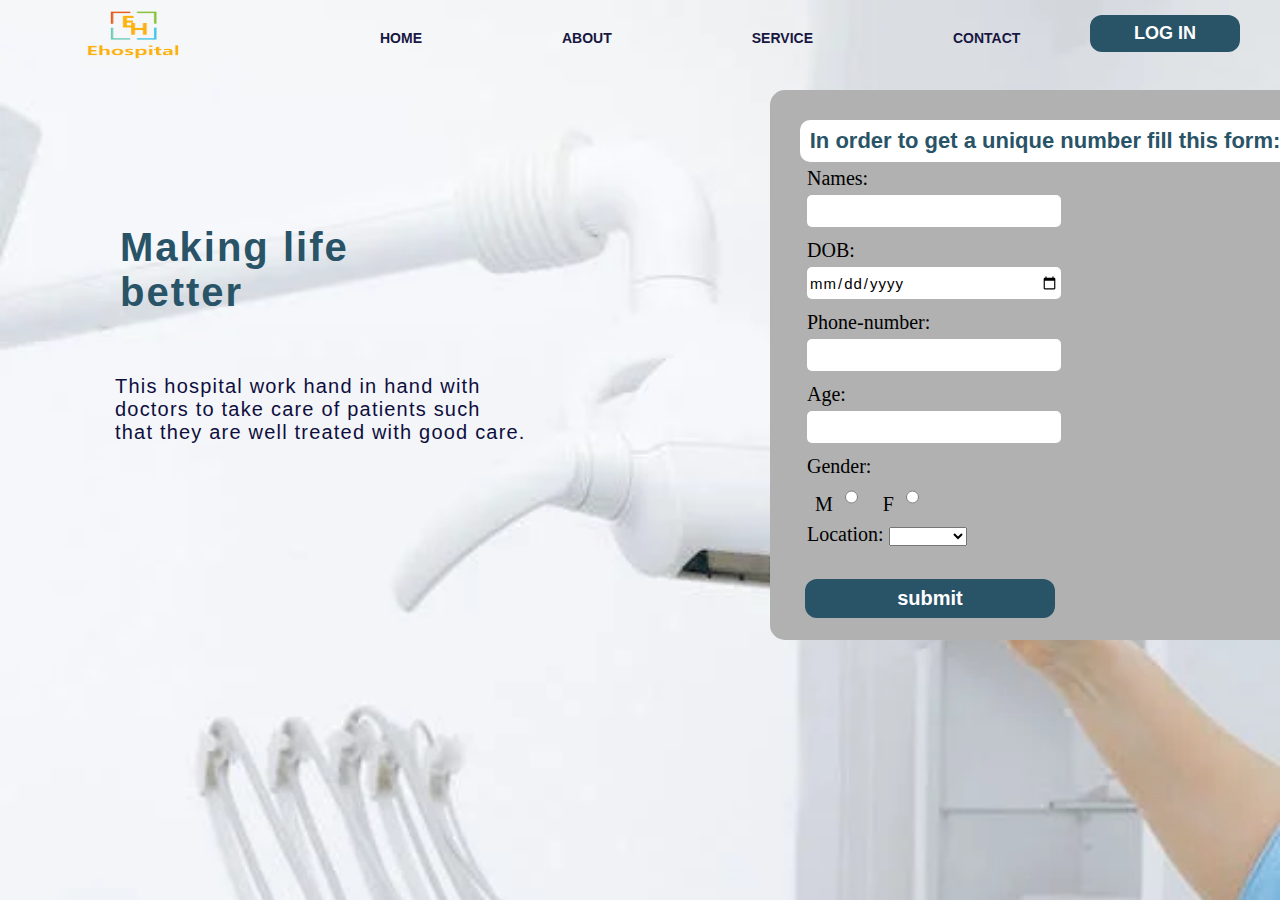
<file: index.html>
<!DOCTYPE html>
<head>
   <link rel="stylesheet" href="css/E_hospital.css">
   <link rel="stylesheet" href="css/header.css">
    <title>E-HOSPITAL</title>
</head>
<body>
    <div class="main">
        <div class="navbar">
            <div class="icon">
            <img src="./pictures/logo.png" alt="">
            </div>

            <div class="menu">
                <ul class="menu-items">
                    <li><a href="./index.html">HOME</a></li>
                    <li><a href="projects/about.html">ABOUT</a></li>
                    <li><a href="projects/service.html">SERVICE</a></li>
                    <li><a href="projects/contact.html">CONTACT</a></li>
                </ul>
            </div>
                <div class="button1"><a href="projects/login1.html"><button type="submit">LOG IN</button></a>
              </div>
        </div>

        <div class="content">
                <h1>Making life <br>better</h1>
                <p class="par">This hospital work hand in hand with <br> doctors to take care of patients such <br> that they are well treated with good care.</p>
            </div>
            <div class="form">
                <form  method="post" action="./index.php">
                <h2>In order to get a unique number fill this form:</h2>
                <label for="name">Names:</label><br>
                <input type="text" name="name" id="name"><br> 
                <label for="dob">DOB:</label><br>
                <input type="date" name="dob" id="dob"><br>
                <label for="Phone-number">Phone-number:</label><br>
                <input type="numeric" name="Phone_number" id="phone_number"><br>
                <label for="age">Age:</label><br>
                <input type="numeric" name="age" id="age"><br>
                <label for="">Gender:</label><br>
                <span>M</span><input class="gender" type="radio" name="gender" id="male" value="male">
                <span>F</span><input class="gender" type="radio" name="gender" id="female" value="female"><br>
                 <label for="" name="location">Location:</label>
                 <select name="location" id="">
                    <option></option>
                     <option>Kigali</option>
                     <option>Muhanga</option>
                     <option>Kamonyi</option>
                     <option>Rulindo</option>
                     <option>Huye</option>
                 </select><br><br>
                 <div  class="button2">
                 <button type="submit" onclick="register();">submit</button>
                </div></form>
             </div>
        </div>
        <script src="../js/registration.js"></script>
</body>
</html>
</file>
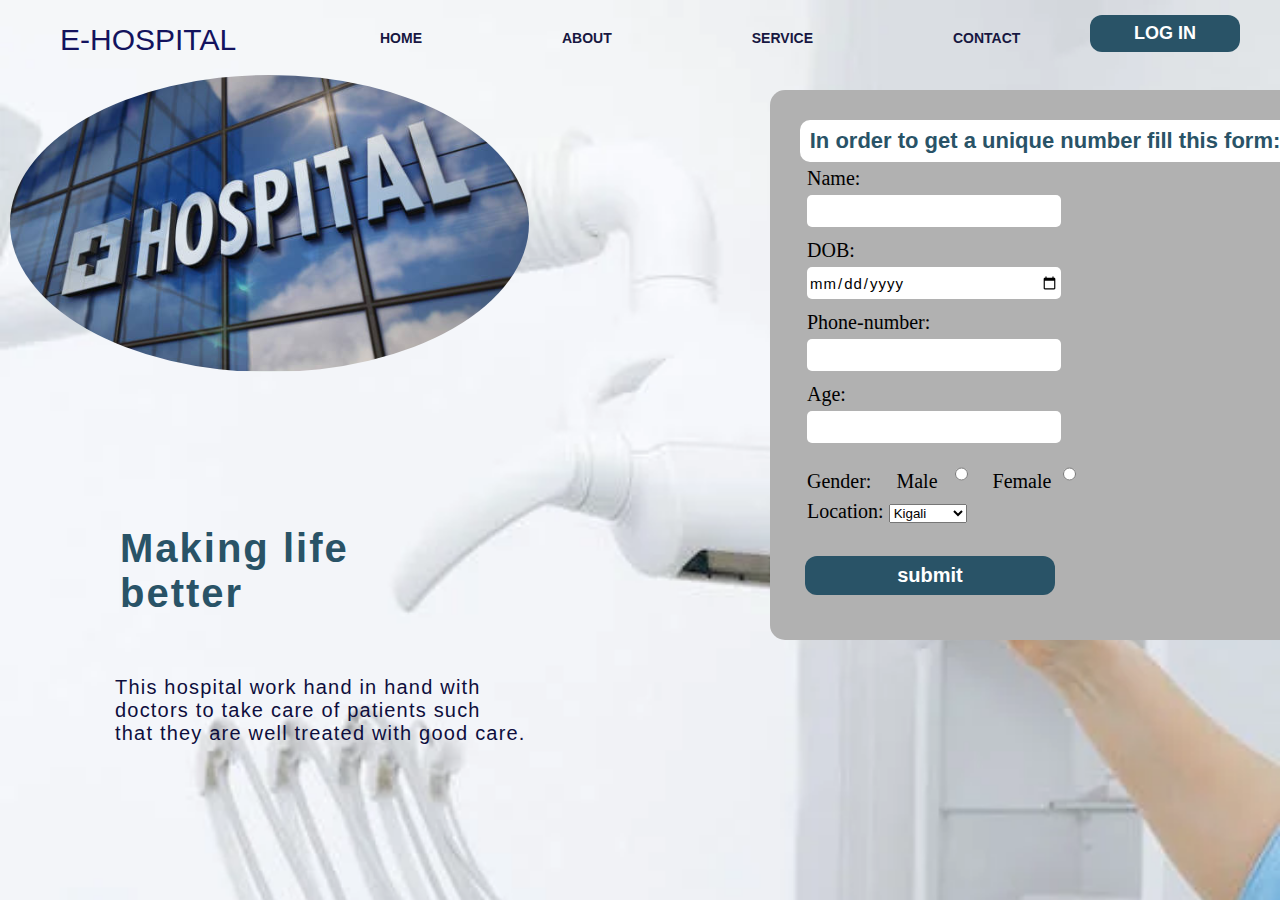
<file: projects/index.html>
<!DOCTYPE html>
<head>
   <link rel="stylesheet" href="../css/E_hospital.css">
   <link rel="stylesheet" href="../css/header.css">
    <title>E-HOSPITAL</title>
</head>
<body>
    <div class="main">
        <div class="navbar">
            <div class="icon">
                <a href="index.html" class="logo">E-HOSPITAL</a>
            </div>

            <div class="menu">
                <ul class="menu-items">
                    <li><a href="index.html">HOME</a></li>
                    <li><a href="about.html">ABOUT</a></li>
                    <li><a href="service.html">SERVICE</a></li>
                    
                    <!--<li><a href="doctors.html"></a></li>-->
                    <li><a href="contact.html">CONTACT</a></li>
                </ul>
            </div>
                <div class="button1"><a href="login1.html"><button type="submit">LOG IN</button></a>
              </div>
        </div>
            <div class="pic"><img src="../pictures/pic11.PNG" alt=""></div>

            <div class="content">
                <h1>Making life <br>better</h1>
                <p class="par">This hospital work hand in hand with <br> doctors to take care of patients such <br> that they are well treated with good care.</p>
            </div>
            <div class="form">
                <h2>In order to get a unique number fill this form:</h2>
                <label for="name">Name:</label><br>
                <input type="text" name="name" id="name"><br> 
                <label for="dob">DOB:</label><br>
                <input type="date" name="dob" id="dob"><br>
                <label for="Phone-number">Phone-number:</label><br>
                <input type="numeric" name="Phone-number" id="phone-number"><br>
                <label for="age">Age:</label><br>
                <input type="numeric" name="age" id="age"><br>
                <label for="">Gender:</label>
                <span>Male</span>  <input class="gender" type="radio" name="male" id="male" >
                  <span>Female</span><input class="gender" type="radio" name="female" id="female" ><br>
                 <label for="">Location:</label>
                 <select name="" id="">
                     <option>Kigali</option>
                     <option>Muhanga</option>
                     <option>Kamonyi</option>
                     <option>Rulindo</option>
                     <option>Huye</option>
                 </select><br><br>
                 <div  class="button2">
                 <button type="submit" onclick="register();">submit</button>
                </div>
             </div>
        </div>
        <script src="../js/registration.js"></script>
</body>
</html>
</file>
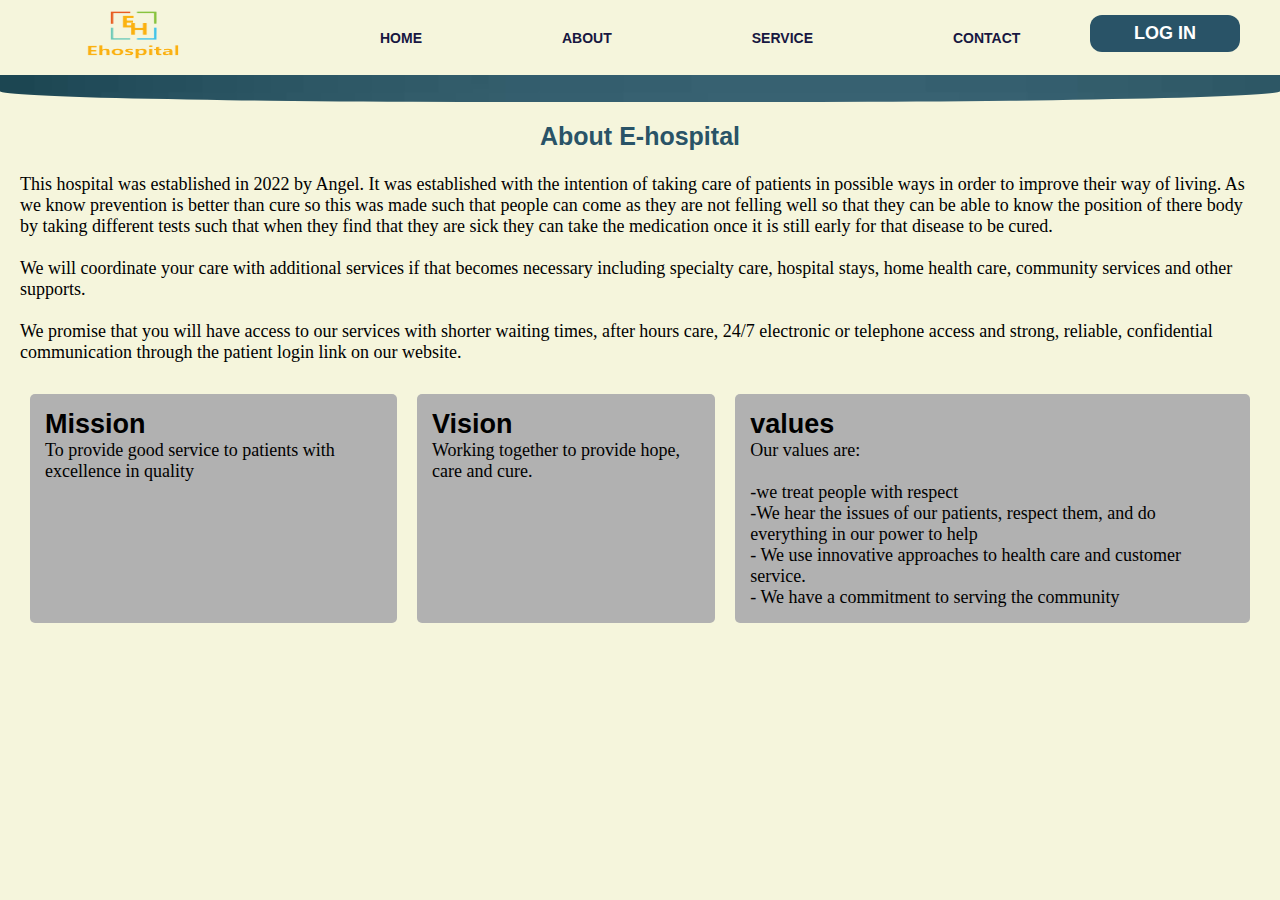
<file: projects/about.html>
<!DOCTYPE html>
<head>
    
    <title>About</title>
    <link rel="stylesheet" href="../css/about.css">
    <link rel="stylesheet" href="../css/header.css">
</head>
<body style="font-size: 20px;">

    <div class="navbar">
        <div class="icon">
            <img src="../pictures/logo.png" alt="">
        </div>

        <div class="menu">
            <ul class="menu-items">
                <li><a href="../index.html">HOME</a></li>
                <li><a href="about.html">ABOUT</a></li>
                <li><a href="service.html">SERVICE</a></li>
                <li><a href="contact.html">CONTACT</a></li>
            </ul>
        </div>
            <div class="button1"><a href="login1.html"><button type="submit">LOG IN</button></a>
          </div>
    </div>
    
    <div class="pic1" 
    style="background-image: url(../pictures/img6.JPG);
     height: 3vh; 
     background-size:cover;
     border-bottom-left-radius:40%;
     border-bottom-right-radius:40%;">
     </div>
    <div class="main">
    <h1 style="color: rgb(41, 83, 103); text-align: center; font-family: arial; font-size: 25px;" >About E-hospital</h1><br>
    <div style="font-size: 18px;">
    <p >This hospital was established in 2022 by Angel. It was established with the intention of taking care of patients in possible ways
        in order to improve their way of living. As we know prevention is better than cure so this was made such that people can come
        as they are not felling well so that they can be able to know the position of there body by taking different tests such that when they
        find that they are sick they can take the medication once it is still early for that disease to be cured. <br> <br> We will coordinate your 
        care with additional services if that becomes necessary including specialty care, hospital stays, home health care, community services 
        and other supports. <br> <br> We promise that you will have access to our services with shorter waiting times, after hours care, 24/7 
        electronic or telephone access and strong, reliable, confidential communication through the patient login link on our website.
      </p><br>
      <div class="both">
      <div class="card">
        <h2 style="font-family: arial;">Mission</h2>
        <p>To provide good service to patients with excellence in quality</p><br></div>
        <div class="card">
        <h2 style="font-family: arial;">Vision</h2>
        <p>Working together to provide hope, care and cure.</p><br></div>
        <div class="card">
        <h2 style="font-family: arial;">values</h2>
        <p>Our values are: </p><br>
        -we treat people with respect<br>
        -We hear the issues of our patients, respect them, and do everything in our power to help <br>
        - We use innovative approaches to health care and customer service. <br>
        - We have a commitment to serving the community <br></div>
    </div>
    </div>
</div>
</body>
</html>
</file>
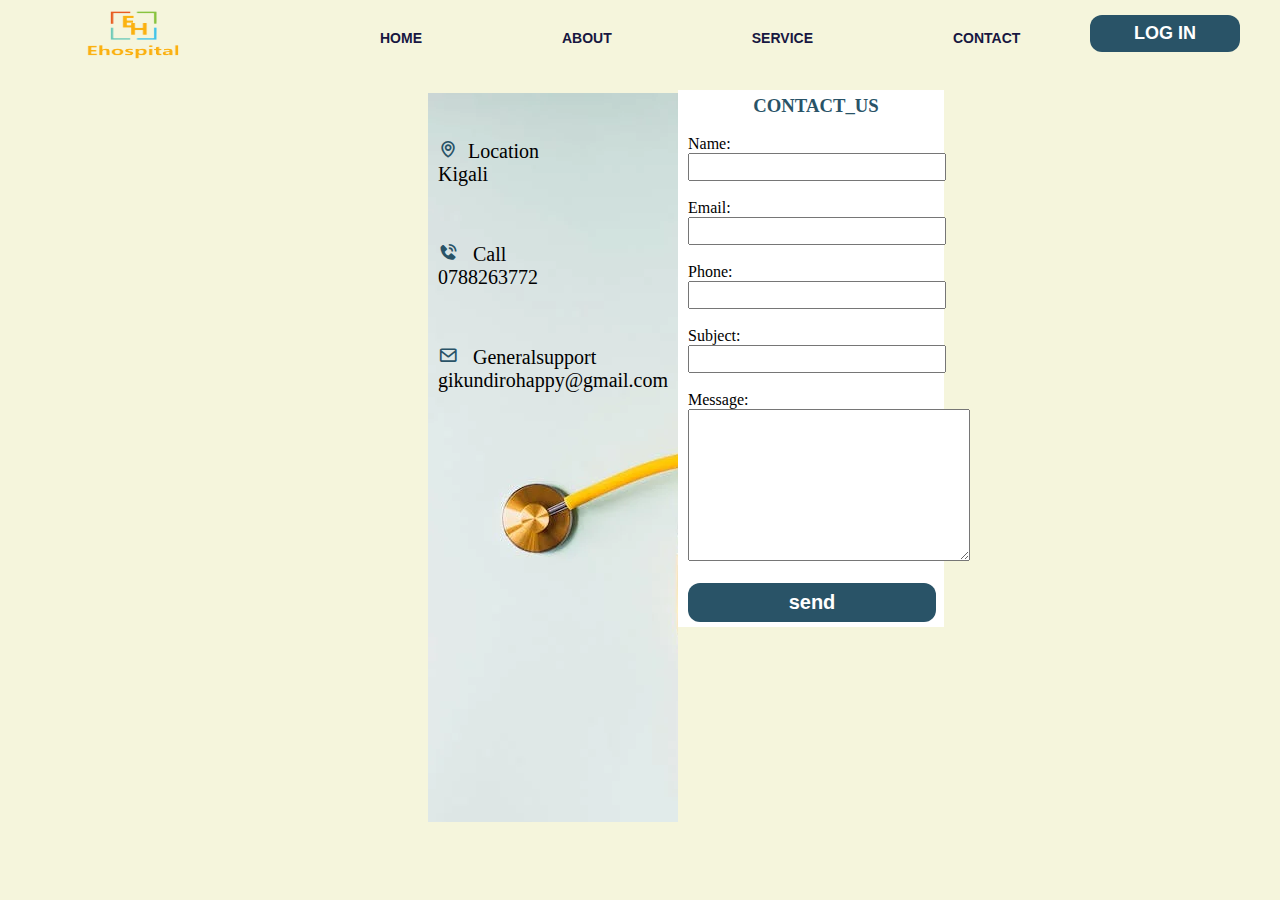
<file: projects/contact.html>
<!DOCTYPE html>
<head>
    <title>Contact</title>
    <link rel="stylesheet" href="../css/header.css">
    <link rel="stylesheet" href="../css/contact.css">
    <link href='https://unpkg.com/boxicons@2.1.4/css/boxicons.min.css' rel='stylesheet'>
</head>
<body>
<div class="contact-main">
    <div class="navbar">
        <div class="icon">
            <img src="../pictures/logo.png" alt="">
            </div>

        <div class="menu">
            <ul class="menu-items">
                <li><a href="../index.html">HOME</a></li>
                <li><a href="about.html">ABOUT</a></li>
                <li><a href="service.html">SERVICE</a></li>
                
                <!--<li><a href="doctors.html"></a></li>-->
                <li><a href="contact.html">CONTACT</a></li>
            </ul>
        </div>
            <div class="button1"><a href="login1.html"><button type="submit">LOG IN</button></a>
          </div>
    </div><br>
    <div class="contact-image">
        <br><br>
        
        <p><span><i class='bx bx-map' style='color:rgb(41, 83, 103)'  ></i></span>Location <br>Kigali</p><br><br>
        <p><span><i class='bx bxs-phone-call' style='color:rgb(41, 83, 103)' ></i></span> Call <br>0788263772</p><br><br>
        <p><span><i class='bx bx-envelope' style='color:rgb(41, 83, 103)'  ></i></span> Generalsupport<br>gikundirohappy@gmail.com</p>
    </div>
    <div class="contact-form">
    <h3>CONTACT_US</h3><br>
    <form method="post" action="../contact.php">
        <label for="name">Name:</label><br>
        <input type="text" name="name" id="name"><br><br>
    <label for="email">Email:</label><br>
    <input type="text" name="email" id="email"><br><br>
    <label for="phone">Phone:</label><br>
    <input type="numeric" name="phone" id="phone"><br><br>
    <label for="subject">Subject:</label><br>
    <input type="text" name="subject" id="subject"><br><br>
    <label for="message">Message:</label><br>
    <textarea name="message" id="" cols="33" rows="10"></textarea><br><br>
    <button type="submit">send</button>
    </form>
    </div>

</div>
</body>
</html>
</file>
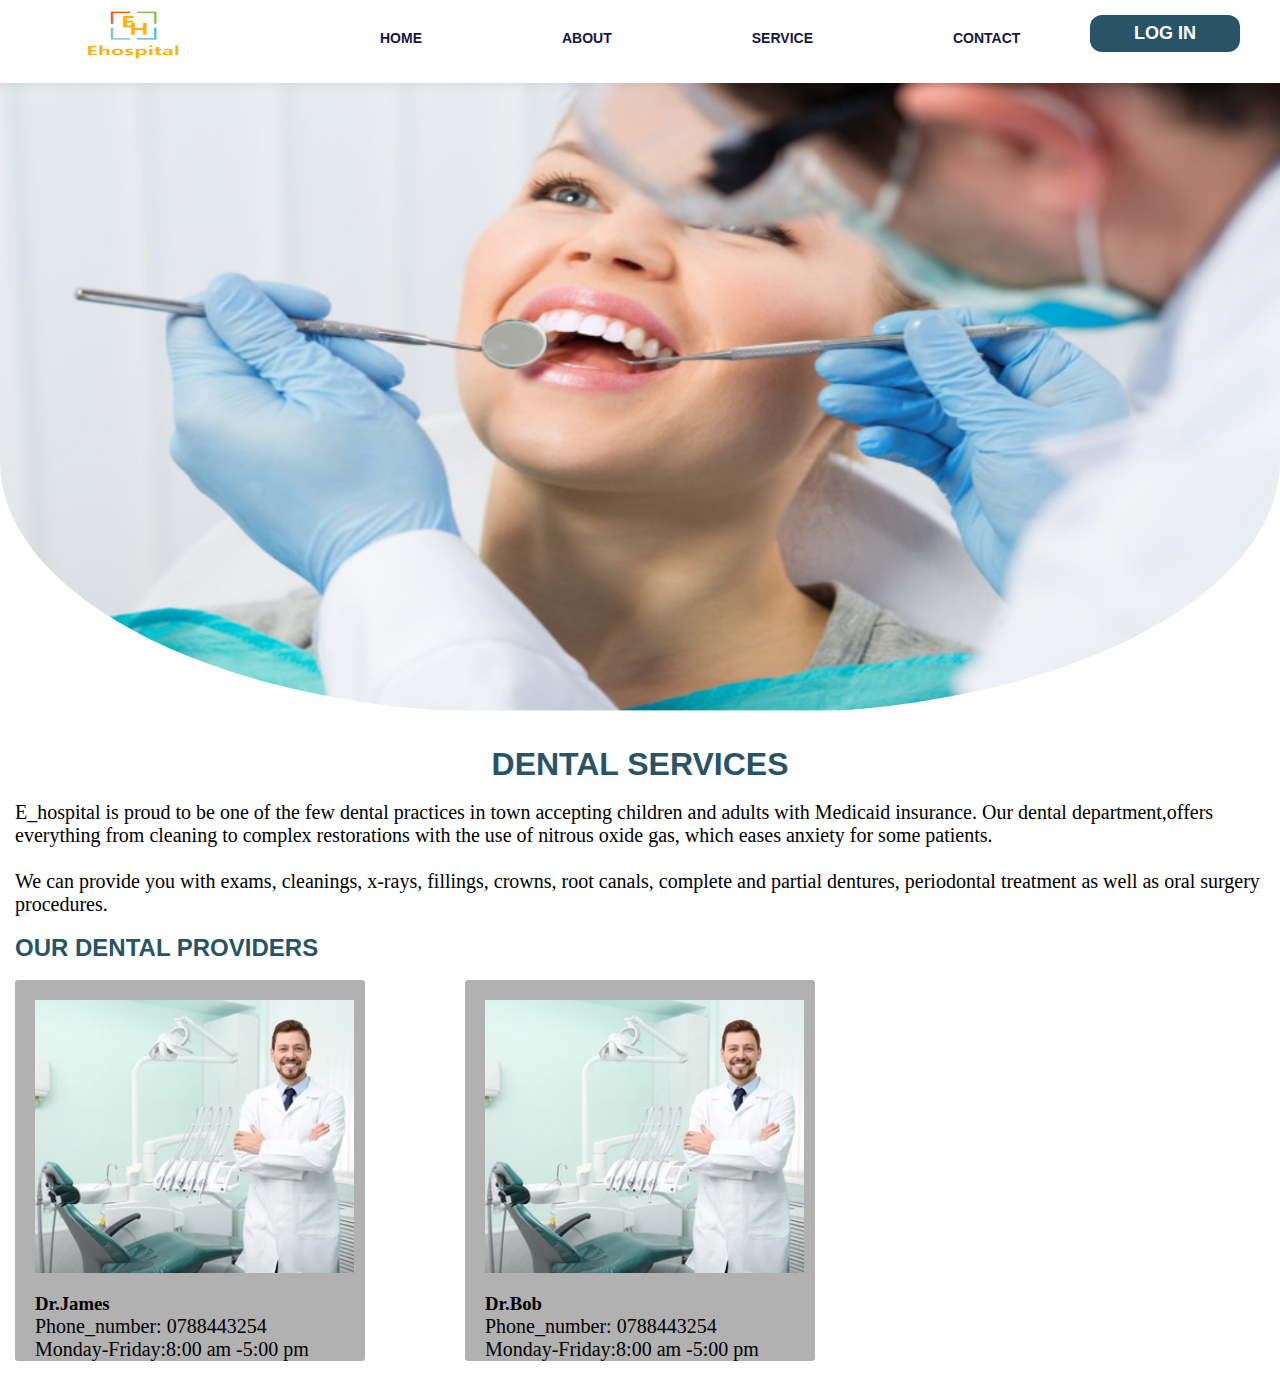
<file: projects/dental.html>
<html>
  <head>
    <title>pediatrics</title>
    <link rel="stylesheet" href="../css/header.css" />
    <link rel="stylesheet" href="../css/dental.css" />
  </head>
  <body>
    <div class="navbar">
      <div class="icon">
        <img src="../pictures/logo.png" alt="" />
      </div>

      <div class="menu">
        <ul class="menu-items">
          <li><a href="../index.html">HOME</a></li>
          <li><a href="about.html">ABOUT</a></li>
          <li><a href="service.html">SERVICE</a></li>
          <li><a href="contact.html">CONTACT</a></li>
        </ul>
      </div>
      <div class="button1">
        <a href="login1.html"><button type="submit">LOG IN</button></a>
      </div>
    </div>
    <div class="dental_image">
      <img src="../pictures/dental3.PNG" alt="" />
    </div>
    <br />

    <div class="dental_main">
      <h1>DENTAL SERVICES</h1>
      <br />
      <p>
        E_hospital is proud to be one of the few dental practices in town
        accepting children and adults with Medicaid insurance. Our dental
        department,offers everything from cleaning to complex restorations with
        the use of nitrous oxide gas, which eases anxiety for some patients.
        <br /><br />
        We can provide you with exams, cleanings, x-rays, fillings, crowns, root
        canals, complete and partial dentures, periodontal treatment as well as
        oral surgery procedures.
      </p>
      <br />

      <h2>OUR DENTAL PROVIDERS</h2>
      <br />
      <div class="doctors">
        <div class="doctor1_details">
          <img src="../pictures/dentaldoc1.PNG" alt="" /><br />
          <div class="data">
            <h3>Dr.James</h3>
            <p>
              Phone_number: 0788443254 <br />
              Monday-Friday:8:00 am -5:00 pm
            </p>
          </div>
        </div>
        <div class="doctor1_details">
          <img src="../pictures/dentaldoc1.PNG" alt="" /><br />
          <div class="data">
            <h3>Dr.Bob</h3>
            <p>
              Phone_number: 0788443254 <br />
              Monday-Friday:8:00 am -5:00 pm
            </p>
          </div>
        </div>
      </div>
      <br />
    </div>
  </body>
</html>
</file>
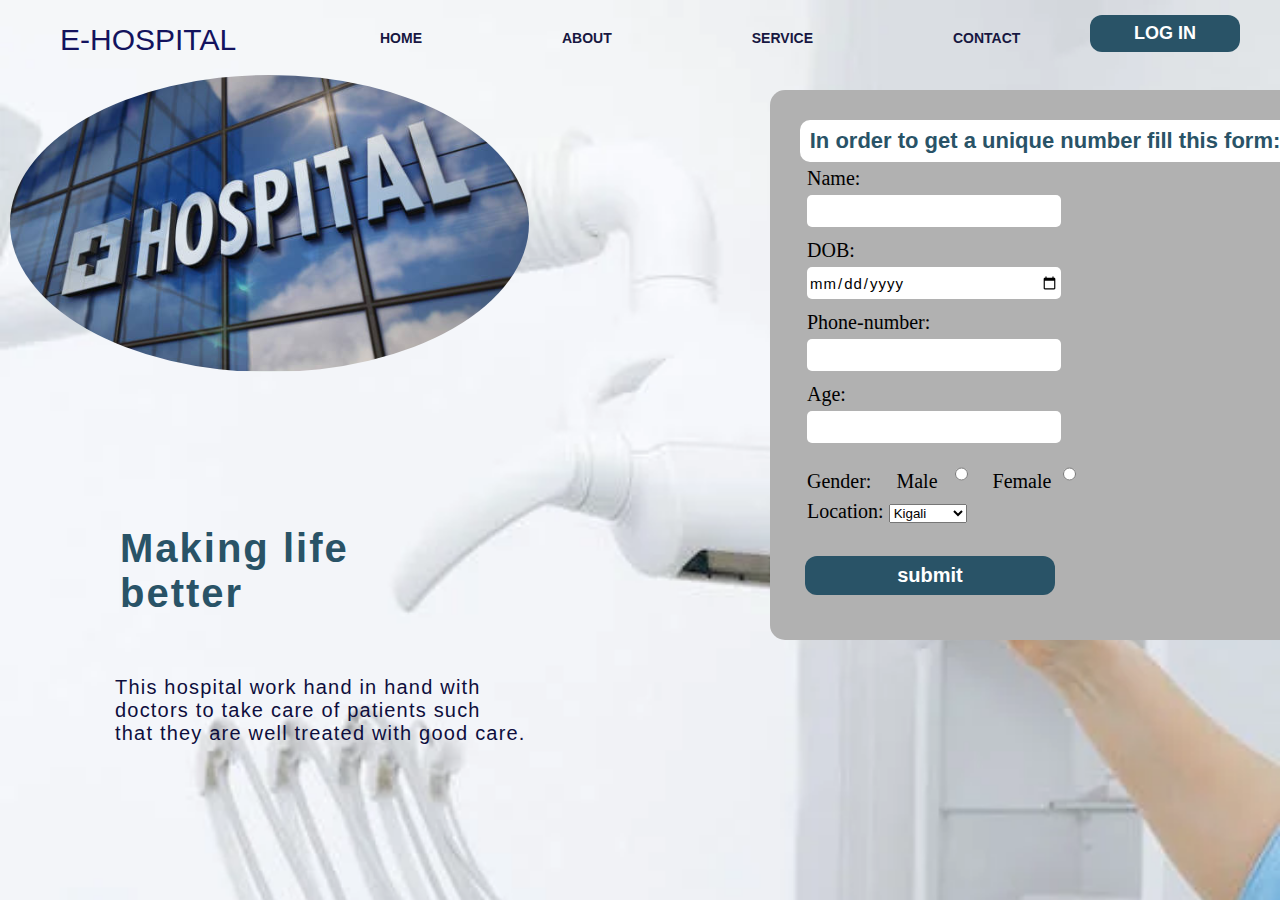
<file: projects/E_hospital.html>
<!DOCTYPE html>
<head>
   <link rel="stylesheet" href="../css/E_hospital.css">
   <link rel="stylesheet" href="../css/header.css">
    <title>E-HOSPITAL</title>
</head>
<body>
    <div class="main">
        <div class="navbar">
            <div class="icon">
                <a href="E_hospital.html" class="logo">E-HOSPITAL</a>
            </div>

            <div class="menu">
                <ul class="menu-items">
                    <li><a href="E_hospital.html">HOME</a></li>
                    <li><a href="about.html">ABOUT</a></li>
                    <li><a href="service.html">SERVICE</a></li>
                    
                    <!--<li><a href="doctors.html"></a></li>-->
                    <li><a href="contact.html">CONTACT</a></li>
                </ul>
            </div>
                <div class="button1"><a href="login1.html"><button type="submit">LOG IN</button></a>
              </div>
        </div>
            <div class="pic"><img src="../pictures/pic11.PNG" alt=""></div>

            <div class="content">
                <h1>Making life <br>better</h1>
                <p class="par">This hospital work hand in hand with <br> doctors to take care of patients such <br> that they are well treated with good care.</p>
            </div>
            <div class="form">
                <h2>In order to get a unique number fill this form:</h2>
                <label for="name">Name:</label><br>
                <input type="text" name="name" id="name"><br> 
                <label for="dob">DOB:</label><br>
                <input type="date" name="dob" id="dob"><br>
                <label for="Phone-number">Phone-number:</label><br>
                <input type="numeric" name="Phone-number" id="phone-number"><br>
                <label for="age">Age:</label><br>
                <input type="numeric" name="age" id="age"><br>
                <label for="">Gender:</label>
                <span>Male</span>  <input class="gender" type="radio" name="male" id="male" >
                  <span>Female</span><input class="gender" type="radio" name="female" id="female" ><br>
                 <label for="">Location:</label>
                 <select name="" id="">
                     <option>Kigali</option>
                     <option>Muhanga</option>
                     <option>Kamonyi</option>
                     <option>Rulindo</option>
                     <option>Huye</option>
                 </select><br><br>
                 <div  class="button2">
                 <button type="submit" onclick="register();">submit</button>
                </div>
             </div>
        </div>
        <script src="../js/registration.js"></script>
</body>
</html>
</file>
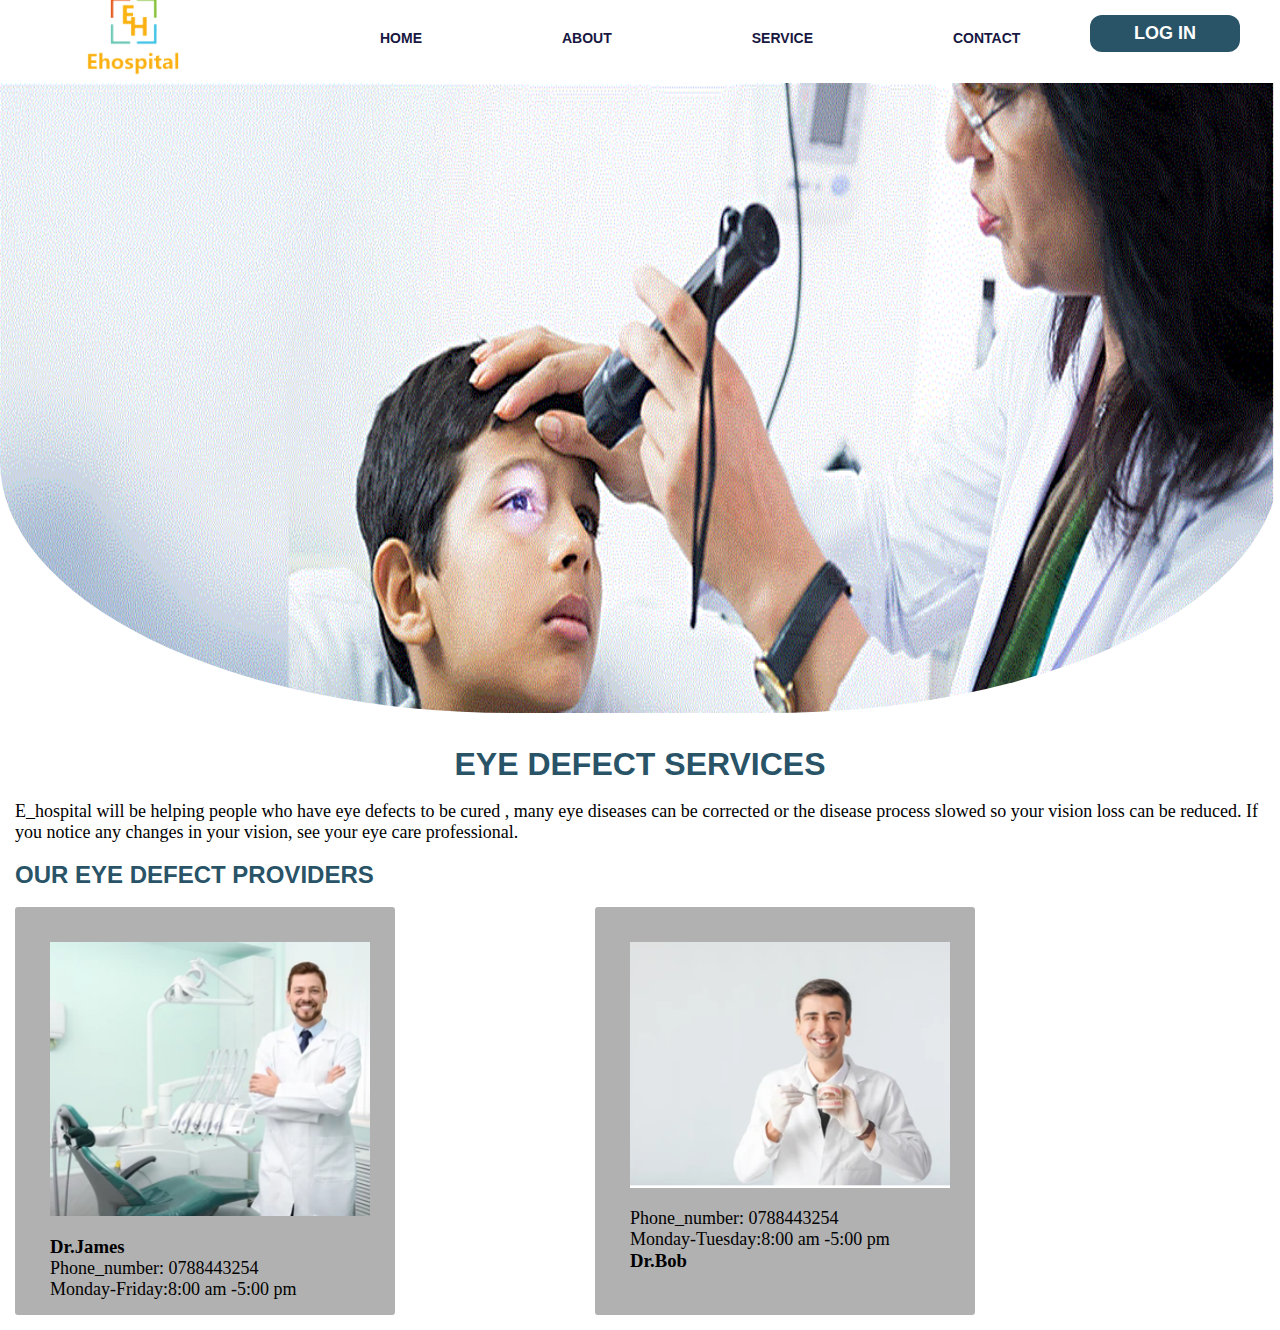
<file: projects/eyedefect.html>
<html>
  <head>
    <title>pediatrics</title>
    <link rel="stylesheet" href="../css/header.css" />
    <link rel="stylesheet" href="../css/eyedefect.css" />
  </head>
  <body>
    <div class="navbar">
      <div class="icon">
        <img src="../pictures/logo.png" alt="" />
      </div>

      <div class="menu">
        <ul class="menu-items">
          <li><a href="../index.html">HOME</a></li>
          <li><a href="about.html">ABOUT</a></li>
          <li><a href="service.html">SERVICE</a></li>
          <li><a href="contact.html">CONTACT</a></li>
        </ul>
      </div>
      <div class="button1">
        <a href="login1.html"><button type="submit">LOG IN</button></a>
      </div>
    </div>
    <div class="eyedef_image">
      <img src="../pictures/eye.GIF" alt="" />
    </div>
    <br />

    <div class="eyedef_main">
      <h1>EYE DEFECT SERVICES</h1>
      <br />
      <p>
        E_hospital will be helping people who have eye defects to be cured ,
        many eye diseases can be corrected or the disease process slowed so your
        vision loss can be reduced. If you notice any changes in your vision,
        see your eye care professional.
      </p>
      <br />

      <h2>OUR EYE DEFECT PROVIDERS</h2>
      <br />
      <div class="doctors">
        <div class="doctor1_details">
          <img src="../pictures/dentaldoc1.PNG" alt="" /><br />
          <h3>Dr.James</h3>
          <p>
            Phone_number: 0788443254 <br />
            Monday-Friday:8:00 am -5:00 pm
          </p>
        </div>
        <br />
        <div class="doctor2_details">
          <img src="../pictures/dentaldoc2.PNG" alt="" />
          <p>
            Phone_number: 0788443254 <br />
            Monday-Tuesday:8:00 am -5:00 pm
          </p>
          <h3>Dr.Bob</h3>
        </div>
      </div>
    </div>
  </body>
</html>
</file>
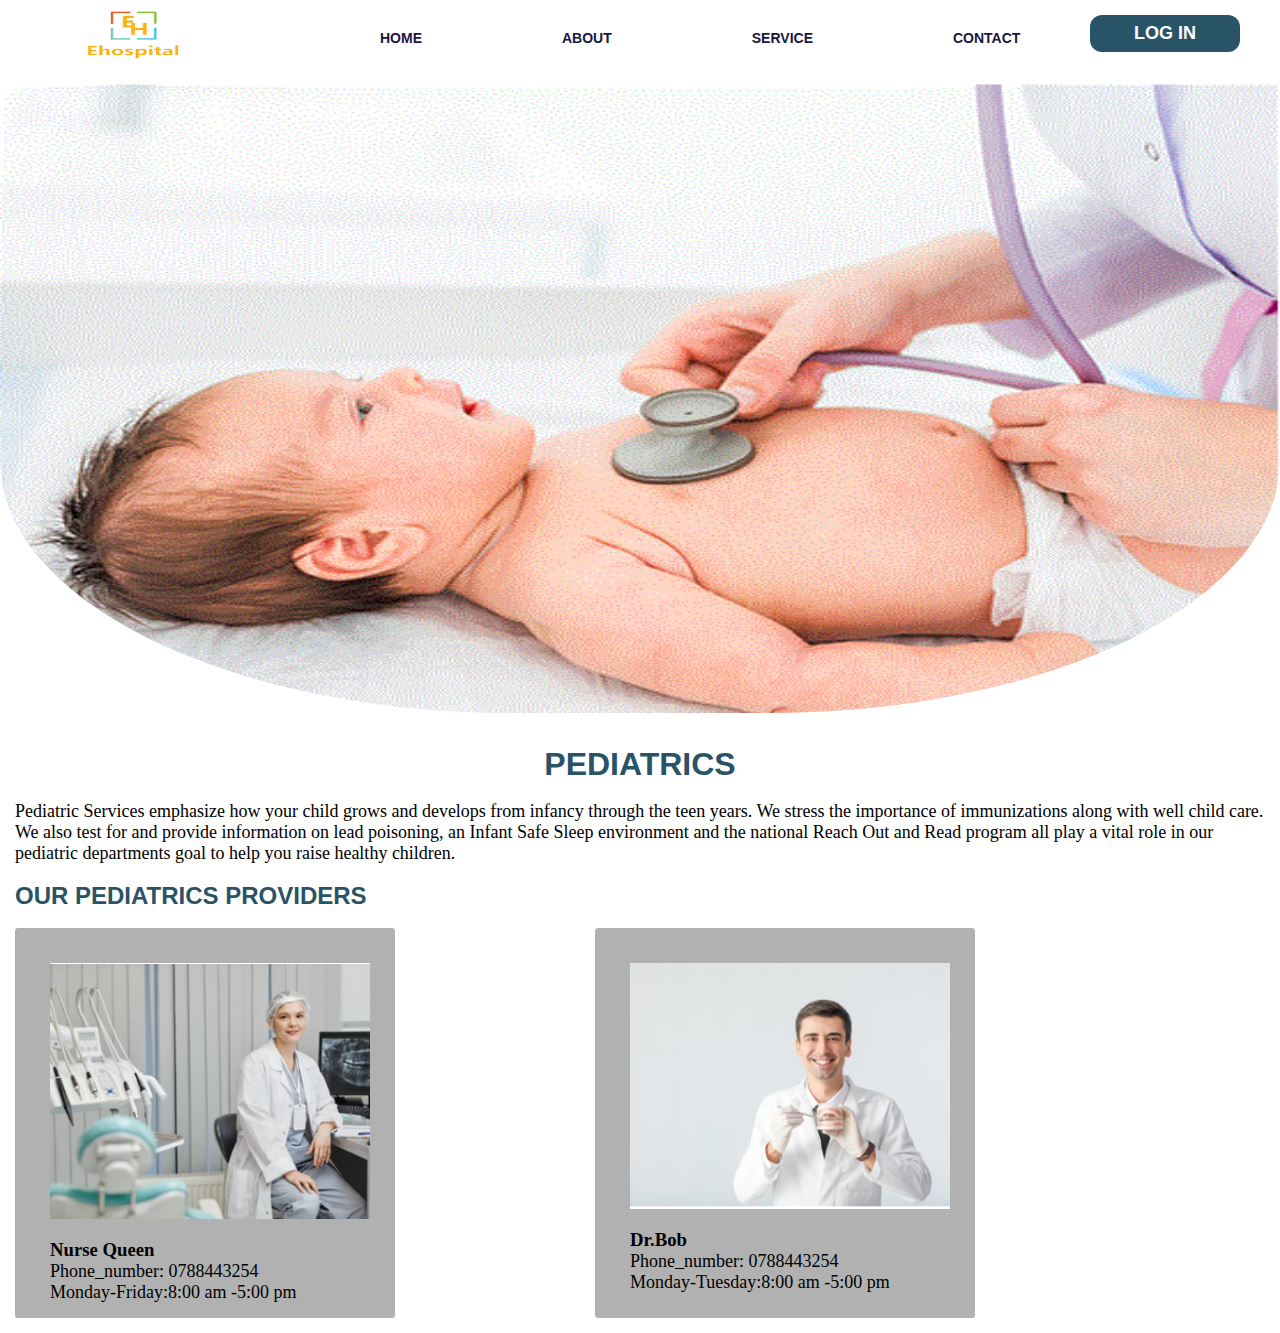
<file: projects/pediatrics.html>
<html>
  <head>
    <title>pediatrics</title>
    <link rel="stylesheet" href="../css/header.css" />
    <link rel="stylesheet" href="../css/pediatrics.css" />
  </head>
  <body>
    <div class="navbar">
      <div class="icon">
        <img src="../pictures/logo.png" alt="" />
      </div>

      <div class="menu">
        <ul class="menu-items">
          <li><a href="../index.html">HOME</a></li>
          <li><a href="about.html">ABOUT</a></li>
          <li><a href="service.html">SERVICE</a></li>
          <li><a href="contact.html">CONTACT</a></li>
        </ul>
      </div>
      <div class="button1">
        <a href="login1.html"><button type="submit">LOG IN</button></a>
      </div>
    </div>
    <div class="pediatri_image">
      <img src="../pictures/pediatrics.GIF" alt="" />
    </div>
    <br />
    <div class="pediatri_main">
      <h1>PEDIATRICS</h1>
      <br />
      <p>
        Pediatric Services emphasize how your child grows and develops from
        infancy through the teen years. We stress the importance of
        immunizations along with well child care. We also test for and provide
        information on lead poisoning, an Infant Safe Sleep environment and the
        national Reach Out and Read program all play a vital role in our
        pediatric departments goal to help you raise healthy children.
      </p>
      <br />

      <h2>OUR PEDIATRICS PROVIDERS</h2>
      <br />
      <div class="doctors">
        <div class="doctor1_details">
          <img src="../pictures/pediatricdoc1.PNG" alt="" /><br />
          <h3>Nurse Queen</h3>
          <p>
            Phone_number: 0788443254 <br />
            Monday-Friday:8:00 am -5:00 pm
          </p>
        </div>
        <br />
        <div class="doctor2_details">
          <img src="../pictures/dentaldoc2.PNG" alt="" />
          <h3>Dr.Bob</h3>
          <p>
            Phone_number: 0788443254 <br />
            Monday-Tuesday:8:00 am -5:00 pm
          </p>
        </div>
      </div>
    </div>
  </body>
</html>
</file>
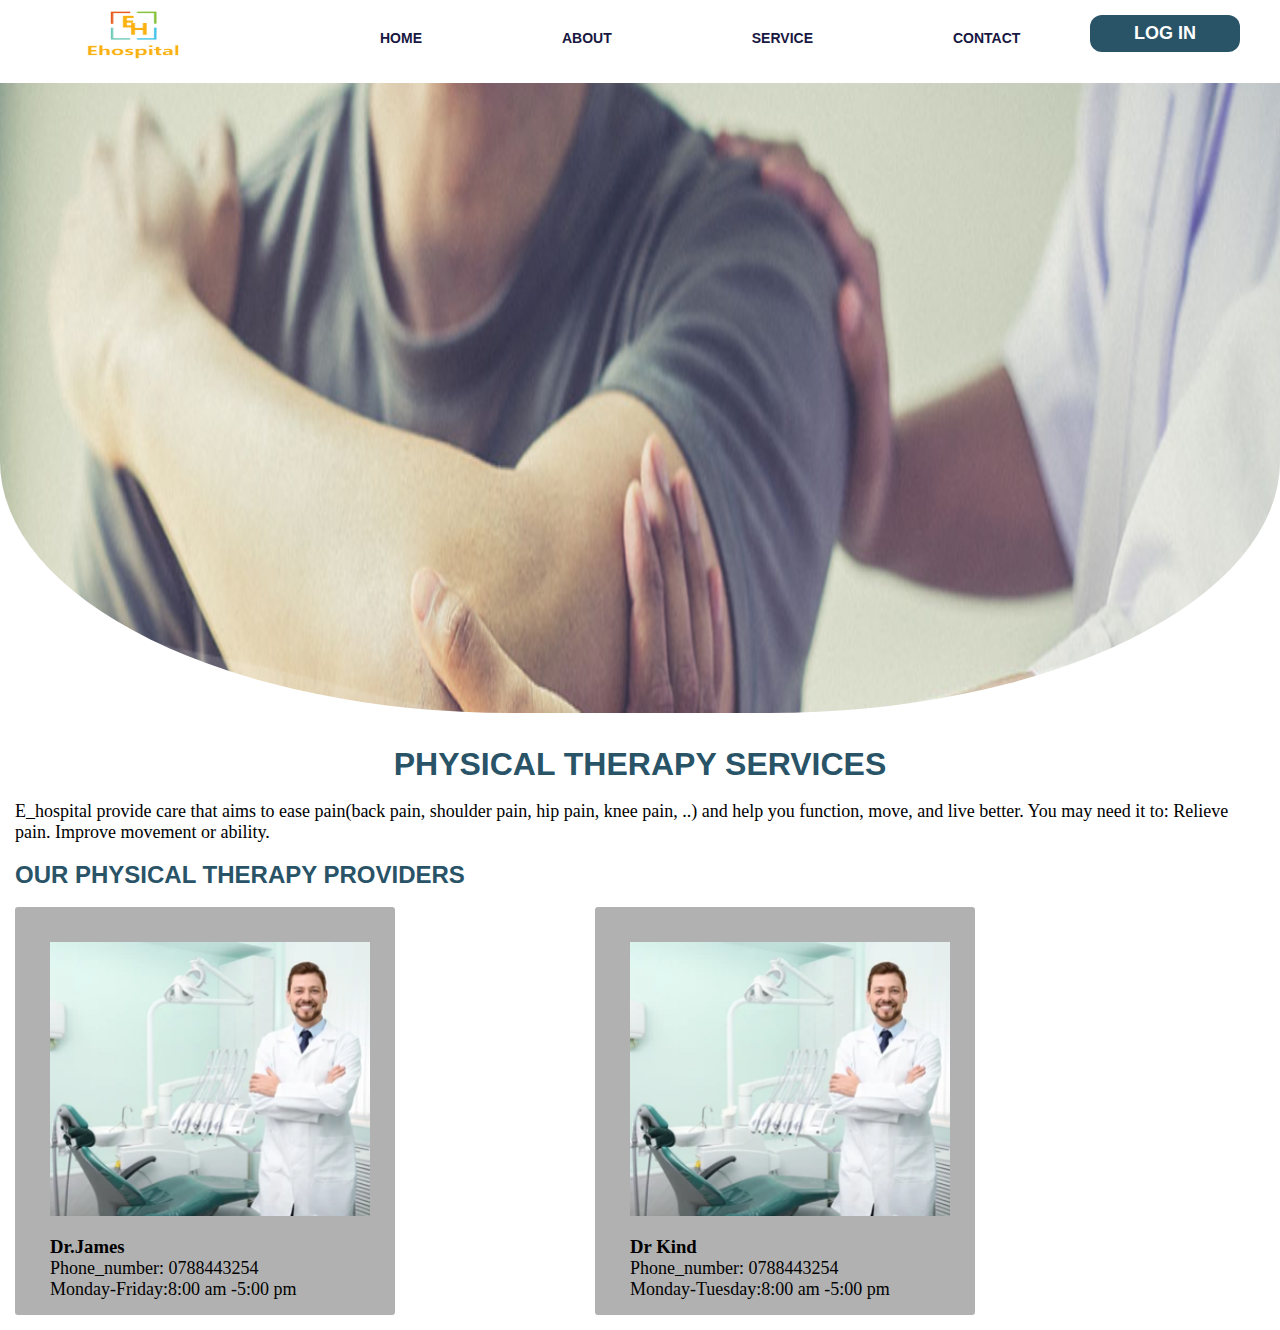
<file: projects/physicaltherapy.html>
<html>
  <head>
    <title>pediatrics</title>
    <link rel="stylesheet" href="../css/header.css" />
    <link rel="stylesheet" href="../css/physicaltherapy.css" />
  </head>
  <body>
    <div class="navbar">
      <div class="icon">
        <img src="../pictures/logo.png" alt="" />
      </div>

      <div class="menu">
        <ul class="menu-items">
          <li><a href="../index.html">HOME</a></li>
          <li><a href="about.html">ABOUT</a></li>
          <li><a href="service.html">SERVICE</a></li>
          <li><a href="contact.html">CONTACT</a></li>
        </ul>
      </div>
      <div class="button1">
        <a href="login1.html"><button type="submit">LOG IN</button></a>
      </div>
    </div>
    <div class="physical_image">
      <img src="../pictures/physical1.PNG" alt="" />
    </div>
    <br />

    <div class="physical_main">
      <h1>PHYSICAL THERAPY SERVICES</h1>
      <br />
      <p>
        E_hospital provide care that aims to ease pain(back pain, shoulder pain,
        hip pain, knee pain, ..) and help you function, move, and live better.
        You may need it to: Relieve pain. Improve movement or ability.
      </p>
      <br />

      <h2>OUR PHYSICAL THERAPY PROVIDERS</h2>
      <br />
      <div class="doctors">
        <div class="doctor1_details">
          <img src="../pictures/dentaldoc1.PNG" alt="" /><br />
          <h3>Dr.James</h3>
          <p>
            Phone_number: 0788443254 <br />
            Monday-Friday:8:00 am -5:00 pm
          </p>
        </div>
        <br />
        <div class="doctor2_details">
          <img src="../pictures/dentaldoc1.PNG" alt="" /><br />
          <h3>Dr Kind</h3>
          <p>
            Phone_number: 0788443254 <br />
            Monday-Tuesday:8:00 am -5:00 pm
          </p>
        </div>
      </div>
    </div>
  </body>
</html>
</file>
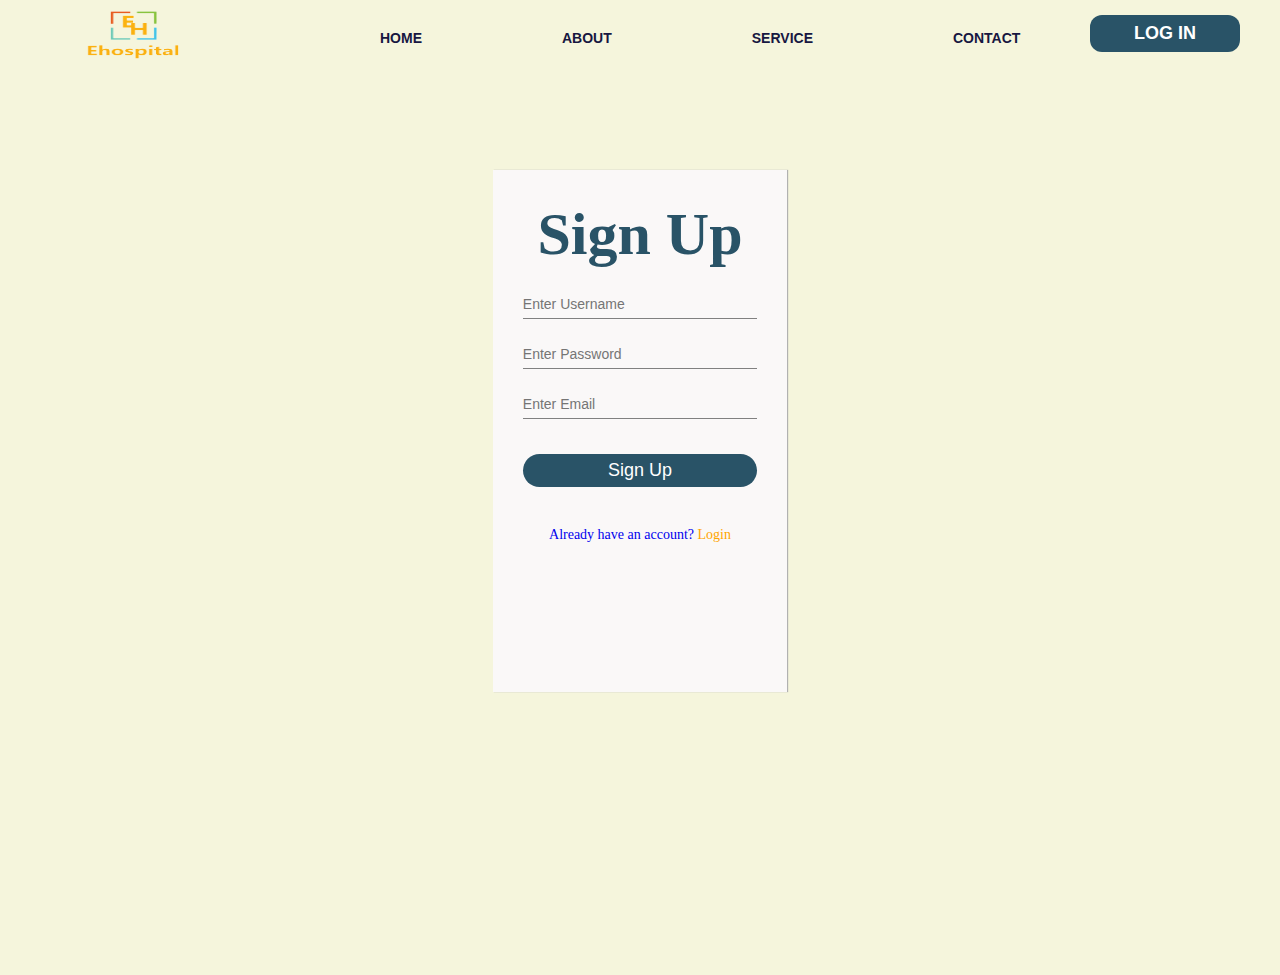
<file: projects/register.html>
<html>
  <head>
    <title>login</title>
    <link rel="stylesheet" href="../css/login1.css" />
    <link rel="stylesheet" href="../css/header.css" />
  </head>
  <body>
    <div class="navbar">
      <div class="icon">
        <img src="../pictures/logo.png" alt="" />
      </div>

      <div class="menu">
        <ul class="menu-items">
          <li><a href="../index.html">HOME</a></li>
          <li><a href="about.html">ABOUT</a></li>
          <li><a href="service.html">SERVICE</a></li>
          <li><a href="contact.html">CONTACT</a></li>
        </ul>
      </div>
      <div class="button1">
        <a href="login1.html"><button type="submit">LOG IN</button></a>
      </div>
    </div>
    <div class="log-page">
      <div class="log">
        <h1>Sign Up</h1>
        <div class="login-page" id="login">
          <!-- <p>Username</p> -->
          <input type="text" placeholder="Enter Username" />
          <!-- <p>Password</p> -->
          <input type="password" placeholder="Enter Password" />
          <input type="email" placeholder="Enter Email" />
          <button class="log-btn">Sign Up</button><br /><br /><br />
          <a href="#"
            >Already have an account?
            <a href="login1.html"><span class="sign"> Login</span></a>
          </a>
        </div>
      </div>
    </div>
  </body>
</html>
</file>
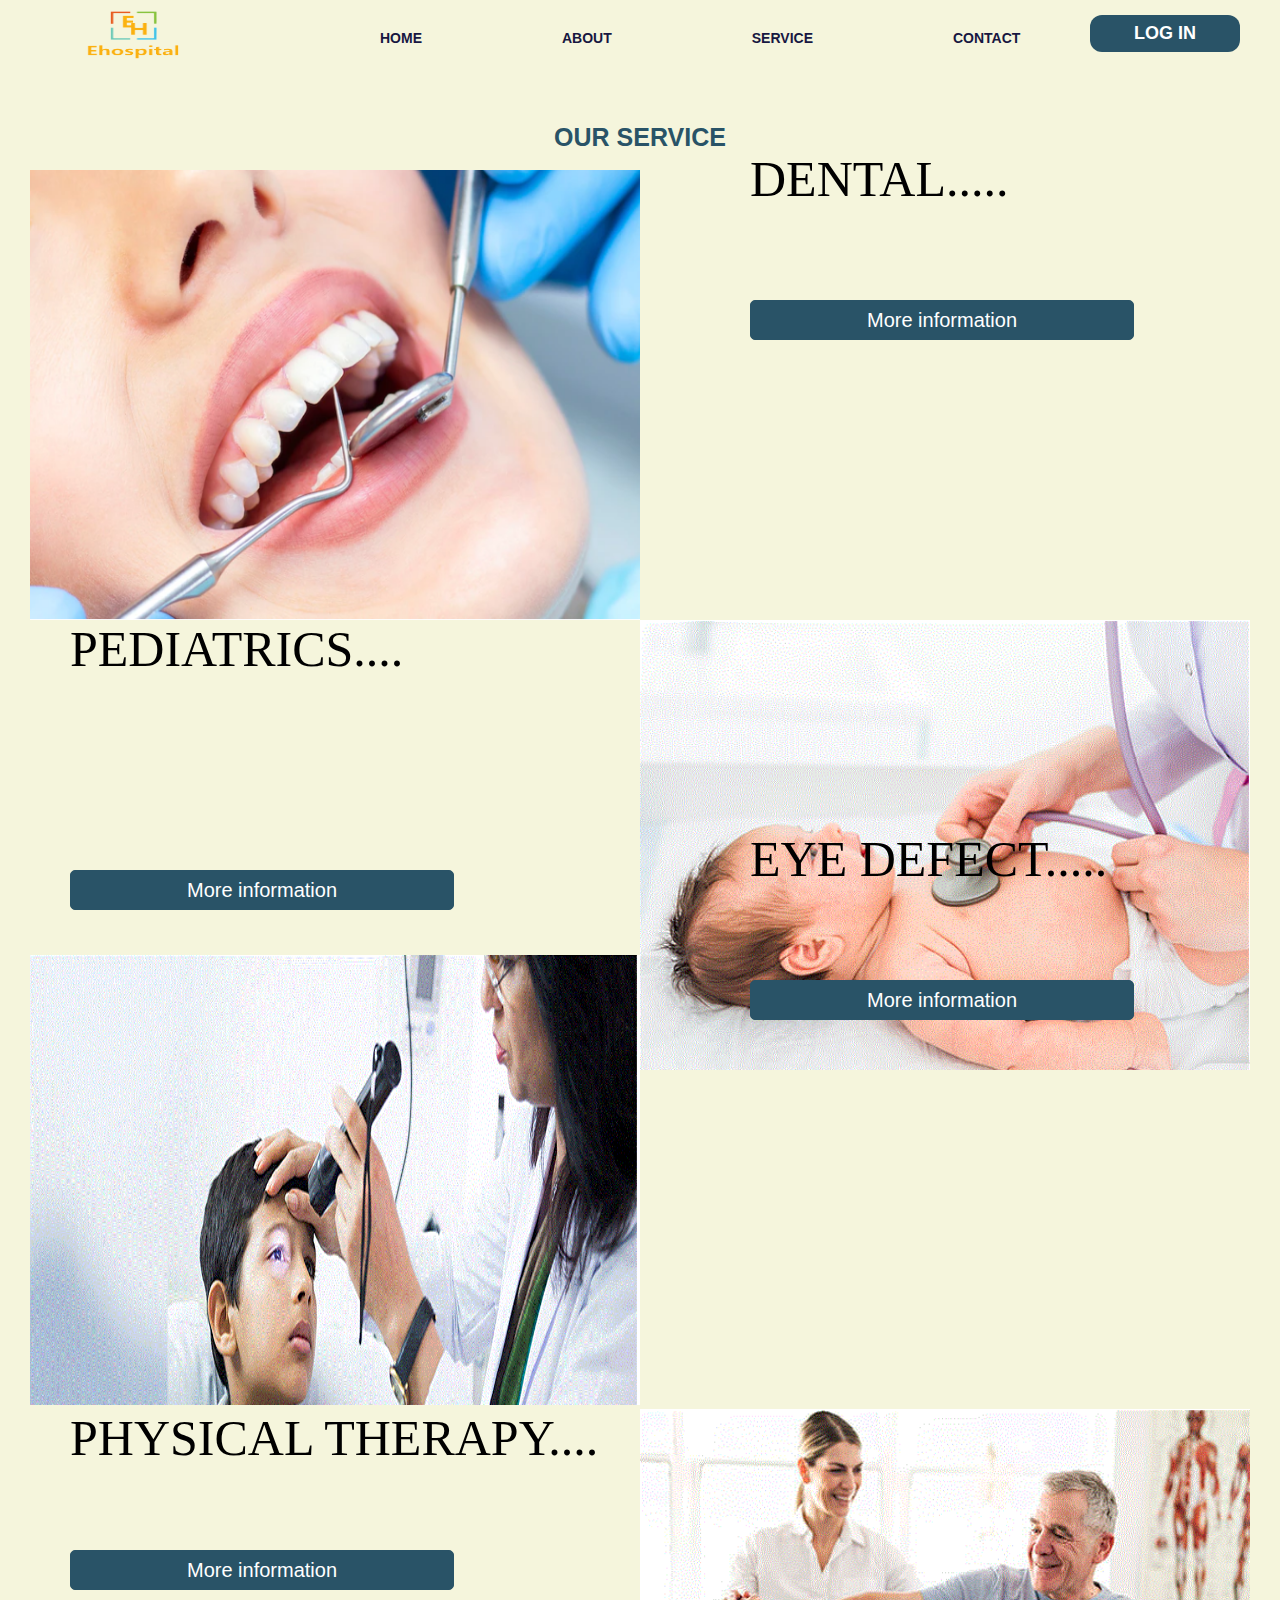
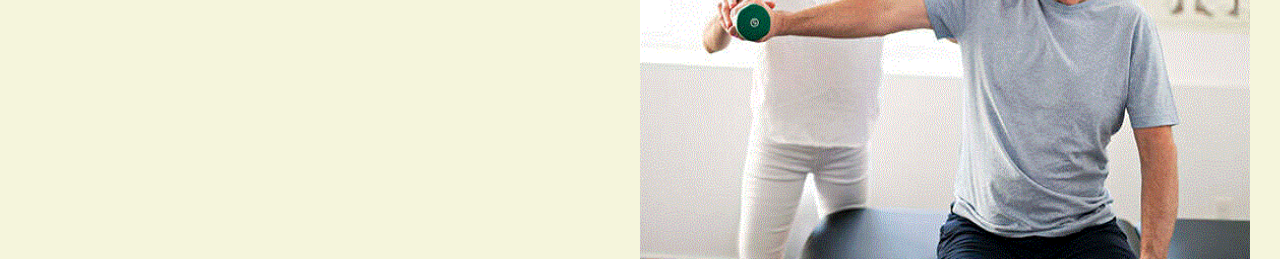
<file: projects/service.html>
<!DOCTYPE html>
<head>
    <title>Service</title>
    <link rel="stylesheet" href="../css/service.css">
    <link rel="stylesheet" href="../css/header.css">
   
</head>
<body>
    <div class="main-page">
    <div class="navbar">
        <div class="icon">
            <img src="../pictures/logo.png" alt="">
            </div>

        <div class="menu">
            <ul class="menu-items">
                <li><a href="../index.html">HOME</a></li>
                <li><a href="about.html">ABOUT</a></li>
                <li><a href="service.html">SERVICE</a></li>
                
                <!--<li><a href="doctors.html"></a></li>-->
                <li><a href="contact.html">CONTACT</a></li>
            </ul>
        </div>
            <div class="button1"><a href="login1.html"><button type="submit">LOG IN</button></a>
          </div>
    </div>
<br>
<div id="service">
    <div class="header">
    <h2 >OUR SERVICE</h2><br></div>
    <div class="image1">
    <img src="../pictures/dental1.PNG" alt="">
   <div>
    <p class="par1">DENTAL.....</p>
    <a href="dental.html"><button type="submit" class="btn1" onclick="show_alert()" value="show alert box">More information</button></a>
</div>   
</div>
    <div class="image2">
        <img src="../pictures/pediatrics.GIF" alt="">
    </div>
    <p class="par2">PEDIATRICS....</p>
    <a href="pediatrics.html"><button type="submit" class="btn2" onclick="show_prompt()" value="show prompt box">More information</button></a>

    <div class="image3">
        <img src="../pictures/eye.GIF" alt="">
    </div>
    <p class="par3">EYE DEFECT.....</p>
    <a href="eyedefect.html"><button type="submit" class="btn3">More information</button></a>

    <div class="image4">
        <img src="../pictures/physical.GIF" alt="">
    </div>
    <p class="par4">PHYSICAL THERAPY....</p>
    <a href="physicaltherapy.html"><button type="submit" class="btn4">More information</button></a>
</div>
</div>
</body>
</html>
</file>
<file: css/E_hospital.css>
* {
  margin: 0;
  padding: 0;
}
.main {
  width: 100%;
  background-image: url(../pictures/ground.webp);
  background-size: cover;
  background-position: top;
  background-repeat: no-repeat;
  object-fit: cover;
  height: 100vh;
}
.navbar .icon img {
  width: 200px;
  height: 100px;
  margin-top: -30px;
}
.pic img {
  margin-left: -18%;
  border-radius: 50%;
}

.content {
  width: 1200px;
  height: auto;
  margin: auto;
  color: rgb(14, 14, 61);
  position: relative;
  margin-left: 15px;
  margin: 150px 20px 100px 100px;
  object-fit: cover;
}

.content .par {
  padding-left: 15px;
  padding-bottom: 25px;
  font-family: arial;
  letter-spacing: 1.2px;
  font-size: 20px;
}

.content h1 {
  font-family: Verdana, Geneva, Tahoma, sans-serif;
  font-weight: bold;
  font-size: 40px;
  padding-left: 20px;
  margin-bottom: 60px;
  letter-spacing: 2px;
  color: rgb(41, 83, 103);
}

.form {
  width: 500px;
  height: 500px;
  background: rgb(177, 177, 177);
  position: absolute;
  top: 90px;
  left: 770px;
  border-radius: 15px;
  padding: 25px;
  font-size: 20px;
}

.form h2 {
  font-family: sans-serif;
  text-align: center;
  color: rgb(41, 83, 103);
  font-size: 22px;
  background-color: white;
  font-weight: bold;
  border-radius: 10px;
  margin: 5px 5px;
  padding: 8px;
}
.form input {
  height: 28px;
  font-size: 15px;
  letter-spacing: 1px;
  margin-top: 5px;
  margin-bottom: 12px;
  font-family: sans-serif;
  border: none;
  outline: none;
}
.form label {
  color: black;
}
.form input,
label {
  margin-left: 12px;
}
.form select option {
  outline: none;
}

.button2 button {
  background-color: rgb(41, 83, 103);
  margin: 10px;
  padding: 8px;
  border: none;
  border-radius: 12px;
  text-align: center;
  color: white;
  font-size: 20px;
  cursor: pointer;
  width: 250px;
  font-weight: bold;
}
button:hover {
  background-color: white;
  color: rgb(41, 83, 103);
  border: 1px solid rgb(41, 83, 103);
}
.form input:not(.gender) {
  width: 250px;
  border-radius: 5px;
  padding: 2px;
}
.form span {
  margin-left: 20px;
  padding-top: -50px;
}
</file>
<file: css/header.css>
.navbar {
  width: 1200px;
  height: 75px;
  margin: auto;
}

.icon {
  width: 200px;
  float: left;
  height: 70px;
  margin-top: 13px;
}

.logo {
  color: rgb(19, 19, 94);
  font-size: 30px;
  font-family: arial;
  padding-left: 20px;
  float: left;
  padding-top: 10px;
  text-decoration: none;
}

.menu {
  width: 400px;
  float: left;
  height: 70px;
}

ul {
  float: left;
  display: flex;
  justify-content: center;
  align-items: center;
}

.menu-items li {
  list-style: none;
  margin-left: 140px;
  margin-top: 30px;
  font-size: 14px;
}
.navbar .icon img {
  width: 200px;
  height: 100px;
  margin-top: -30px;
}
.menu-items li a {
  text-decoration: none;
  color: rgb(23, 23, 65);
  font-family: arial;
  font-weight: bold;
}
.menu-items li a:hover {
  color: rgb(41, 83, 103);
  text-decoration: underline;
  text-underline-offset: 3px;
}
.button1 button {
  background-color: rgb(41, 83, 103);
  /* margin: 10px; */
  padding: 8px;
  border: none;
  border-radius: 12px;
  text-align: center;
  color: white;
  font-size: 18px;
  cursor: pointer;
  width: 150px;
  font-weight: bold;
  margin-top: 15px;
  float: right;
}
.button1 button:hover {
  color: rgb(41, 83, 103);
  background-color: white;
  border: 1px solid rgb(41, 83, 103);
}
</file>
<file: css/about.css>
* {
  padding: 0;
  margin: 0;
}
body {
  background-color: beige;
  /* font-size: 5px; */
}
.navbar .icon img {
  width: 200px;
  height: 100px;
  margin-top: -30px;
}
.main {
  padding: 10px;
  margin: 10px;
}
.main h1 {
  font-weight: bold;
  text-align: center;
}
.both {
  display: flex;
}
.card {
  background: rgb(177, 177, 177);
  margin: 10px;
  padding: 15px;
  border-radius: 5px;
  transition: 0.3s;
}
.card:hover {
  transform: translateY(2px);
}
</file>
<file: css/contact.css>
* {
  margin: 0;
  padding: 0;
}
body {
  background-color: beige;
}

.contact-main {
  height: 100%;
}
.contact-image img {
  height: 100%;
  width: 248px;
  margin-left: 430px;
}
.navbar .icon img {
  width: 200px;
  height: 100px;
  margin-top: -30px;
}

.contact-image p {
  margin: 10px;
  color: white;
  font-size: 20px;
}

.contact-image {
  height: 81vh;
  width: 250px;
  margin-left: 428px;
  background-image: url(../pictures/contact.webp);
}
.contact-image p {
  color: black;
}
.contact-image p span i {
  margin-right: 10px;
  font-size: 20px;
}
.contact-form h3 {
  color: rgb(41, 83, 103);
  text-align: center;
}
.contact-form {
  padding: 5px 0px 5px 10px;
  background-color: white;
  width: 20%;
  position: absolute;
  top: 90px;
  left: 678px;
}

.contact-form input {
  height: 20px;
  width: 248px;
  outline: none;
  padding: 2px 3px;
}
.contact-form textarea {
  outline: none;
}
.contact-form button {
  background-color: rgb(41, 83, 103);
  margin: px;
  padding: 8px;
  border: none;
  border-radius: 12px;
  text-align: center;
  color: white;
  font-size: 20px;
  cursor: pointer;
  width: 248px;
  font-weight: bold;
}
.contact-form button:hover {
  color: rgb(41, 83, 103);
  background-color: white;
  border: 1px solid rgb(41, 83, 103);
}
</file>
<file: css/dental.css>
* {
  margin: 0;
  padding: 0;
}
.navbar .icon img {
  width: 200px;
  height: 100px;
  margin-top: -30px;
}
.dental_image img {
  width: 100%;
  height: 70vh;
  border-bottom-left-radius: 40%;
  border-bottom-right-radius: 40%;
}
.dental_main {
  padding: 5px;
  margin: 10px;
}
.dental_main h1 {
  font-family: arial;
  text-align: center;
  color: rgb(41, 83, 103);
}
.dental_main p {
  font-size: 20px;
}
.dental_main h2 {
  font-family: arial;
  color: rgb(41, 83, 103);
}
.doctor1_details {
  background: rgb(177, 177, 177);
  border-radius: 3px;
  width: 28%;
}
.doctors {
  display: flex;
  gap: 100px;
}
.doctor1_details .data {
  padding-left: 20px;
}
.doctor1_details img {
  padding: 20px;
}

.doctor2_details p {
  position: absolute;
  left: 400px;
  top: 1200px;
}
</file>
<file: css/eyedefect.css>
* {
  margin: 0;
  padding: 0;
}
.eyedef_image img {
  width: 100%;
  height: 70vh;
  border-bottom-left-radius: 40%;
  border-bottom-right-radius: 40%;
}
.navbar .icon img {
  width: 200px;
  height: 100px;
  margin-top: -30px;
  object-fit: cover;
}
.eyedef_main {
  padding: 5px;
  margin: 10px;
}
.eyedef_main h1 {
  font-family: arial;
  text-align: center;
  color: rgb(41, 83, 103);
}
.eyedef_main p {
  font-size: 18px;
}
.eyedef_main h2 {
  font-family: arial;
  color: rgb(41, 83, 103);
}
.doctor1_details {
  background: rgb(177, 177, 177);
  border-radius: 3px;
  width: 28%;
  padding: 15px;
}
.doctor2_details {
  background: rgb(177, 177, 177);
  border-radius: 3px;
  padding: 15px;
  width: 28%;
}
.doctors {
  display: flex;
  gap: 100px;
}
.doctor1_details .data {
  padding-left: 20px;
}
.doctor1_details img {
  padding: 20px;
  width: 320px;
}
.doctor1_details p,
h3 {
  margin-left: 20px;
}
.doctor2_details img {
  padding: 20px;
  width: 320px;
}
.doctor2_details p {
  margin-left: 20px;
}
</file>
<file: css/pediatrics.css>
* {
  margin: 0;
  padding: 0;
}
.pediatri_image img {
  width: 100%;
  height: 70vh;
  border-bottom-left-radius: 40%;
  border-bottom-right-radius: 40%;
}
.pediatri_main {
  padding: 5px;
  margin: 10px;
}
.pediatri_main h1 {
  font-family: arial;
  text-align: center;
  color: rgb(41, 83, 103);
}
.pediatri_main p {
  font-size: 18px;
}
.pediatri_main h2 {
  font-family: arial;
  color: rgb(41, 83, 103);
}
.doctor1_details {
  background: rgb(177, 177, 177);
  border-radius: 3px;
  width: 28%;
  padding: 15px;
}
.doctor2_details {
  background: rgb(177, 177, 177);
  border-radius: 3px;
  padding: 15px;
  width: 28%;
}
.doctors {
  display: flex;
  gap: 100px;
}
.doctor1_details .data {
  padding-left: 20px;
}
.doctor1_details img {
  padding: 20px;
  width: 320px;
}
.doctor1_details p,
h3 {
  margin-left: 20px;
}
.doctor2_details img {
  padding: 20px;
  width: 320px;
}
.doctor2_details p {
  margin-left: 20px;
}
</file>
<file: css/physicaltherapy.css>
* {
  margin: 0;
  padding: 0;
}
.physical_image img {
  width: 100%;
  height: 70vh;
  border-bottom-left-radius: 40%;
  border-bottom-right-radius: 40%;
}
.physical_main {
  padding: 5px;
  margin: 10px;
}
.physical_main h1 {
  font-family: arial;
  text-align: center;
  color: rgb(41, 83, 103);
}
.physical_main p {
  font-size: 18px;
}
.physical_main h2 {
  font-family: arial;
  color: rgb(41, 83, 103);
}
.doctor1_details {
  background: rgb(177, 177, 177);
  border-radius: 3px;
  width: 28%;
  padding: 15px;
}
.doctor2_details {
  background: rgb(177, 177, 177);
  border-radius: 3px;
  padding: 15px;
  width: 28%;
}
.doctors {
  display: flex;
  gap: 100px;
}
.doctor1_details .data {
  padding-left: 20px;
}
.doctor1_details img {
  padding: 20px;
  width: 320px;
}
.doctor1_details p,
h3 {
  margin-left: 20px;
}
.doctor2_details img {
  padding: 20px;
  width: 320px;
}
.doctor2_details p {
  margin-left: 20px;
}
</file>
<file: css/login1.css>
* {
  padding: 0;
  margin: 0;
  box-sizing: border-box;
}
body {
  background-size: cover;
  text-align: center;
  font-size: 30px;
  background-color: beige;
}
.log-page {
  padding-top: 50px;
  height: 100vh;
  background-size: cover;
  width: 100%;
  color: white;
  background-repeat: no-repeat;
  position: absolute;
  background-position: bottom;
}
.log {
  background-color: rgb(250, 248, 248);
  box-shadow: 1px 0px 1px 0px rgb(177, 177, 177);
  height: 58vh;
  width: 23%;
  margin: auto;
  padding: 30px 30px;
  margin-top: 45px;
  color: rgb(41, 83, 103);
}
.log h1 {
  text-align: center;
  font-weight: bold;
  padding-bottom: 20px;
}
.log p {
  font-weight: bold;
}
.log input {
  width: 100%;
  margin-bottom: 20px;
  height: 30px;
  border: none;
  border-bottom: 1px solid grey;
  background: transparent;
  color: black;
  outline: none;
  font-size: 14px;
}
.log-btn {
  padding: 6px 20px;
  width: 100%;
  color: black;
  border: none;
  outline: none;
  font-size: 18px;
  margin-top: 15px;
  border-radius: 20px;
  background: rgb(41, 83, 103);
  color: white;
  margin-bottom: -30px;
}
.log-btn:hover {
  cursor: pointer;
  background-color: white;
  color: rgb(41, 83, 103);
  border: 1px solid rgb(41, 83, 103);
}
.log a {
  text-decoration: none;
  font-size: 14px;
  line-height: 20px;
  /* color: black; */
}
.sign {
  color: orange;
}
</file>
<file: css/service.css>
* {
  padding: 0;
  margin: 0;
}
#service {
  padding: 30px;
  /* margin: 50px; */
}
body {
  background-color: beige;
}

h2 {
  font-size: 25px;
  text-align: center;
  color: rgb(41, 83, 103);
  font-weight: bold;
  font-family: arial;
  font-weight: bold;
}
.image1 {
  display: flex;
}
.image1 img {
  width: 50%;
  height: 50vh;
}
.par1 {
  font-size: 50px;
  position: absolute;
  left: 750px;
  top: 150px;
}
.btn1 {
  position: absolute;
  left: 750px;
  top: 300px;
  width: 30%;
  height: 40px;
  background-color: rgb(41, 83, 103);
  color: white;
  border-radius: 5px;
  border: 1px solid rgb(41, 83, 103);
  cursor: pointer;
  font-size: 20px;
}
.btn1:hover {
  background-color: white;
  color: rgb(41, 83, 103);
}
.image2 img {
  width: 50%;
  float: right;
  height: 50vh;
}
.par2 {
  font-size: 50px;
  position: absolute;
  margin-left: 40px;
}

.btn2 {
  position: absolute;
  margin-left: 40px;
  bottom: -10px;
  width: 30%;
  height: 40px;
  background-color: rgb(41, 83, 103);
  border: 1px solid rgb(41, 83, 103);
  color: white;
  border-radius: 5px;
  cursor: pointer;
  font-size: 20px;
}

.btn2:hover {
  background-color: white;
  color: rgb(41, 83, 103);
}
.image3 img {
  width: 50%;
  height: 50vh;
  margin-top: 335px;
}

.par3 {
  font-size: 50px;
  position: absolute;
  left: 750px;
  top: 830px;
}
.btn3 {
  position: absolute;
  left: 750px;
  top: 980px;
  width: 30%;
  height: 40px;
  background-color: rgb(41, 83, 103);
  color: white;
  border-radius: 5px;
  border: 1px solid rgb(41, 83, 103);
  cursor: pointer;
  font-size: 20px;
}
.btn3:hover {
  background-color: white;
  color: rgb(41, 83, 103);
}
.image4 img {
  width: 50%;
  height: 50vh;
  float: right;
}
.par4 {
  font-size: 50px;
  position: absolute;
  margin-left: 40px;
}
.btn4 {
  position: absolute;
  margin-left: 40px;
  bottom: -690px;
  width: 30%;
  height: 40px;
  background-color: rgb(41, 83, 103);
  color: white;
  border-radius: 5px;
  border: 1px solid rgb(41, 83, 103);
  cursor: pointer;
  font-size: 20px;
}

.btn4:hover {
  background-color: white;
  color: rgb(41, 83, 103);
}
</file>
